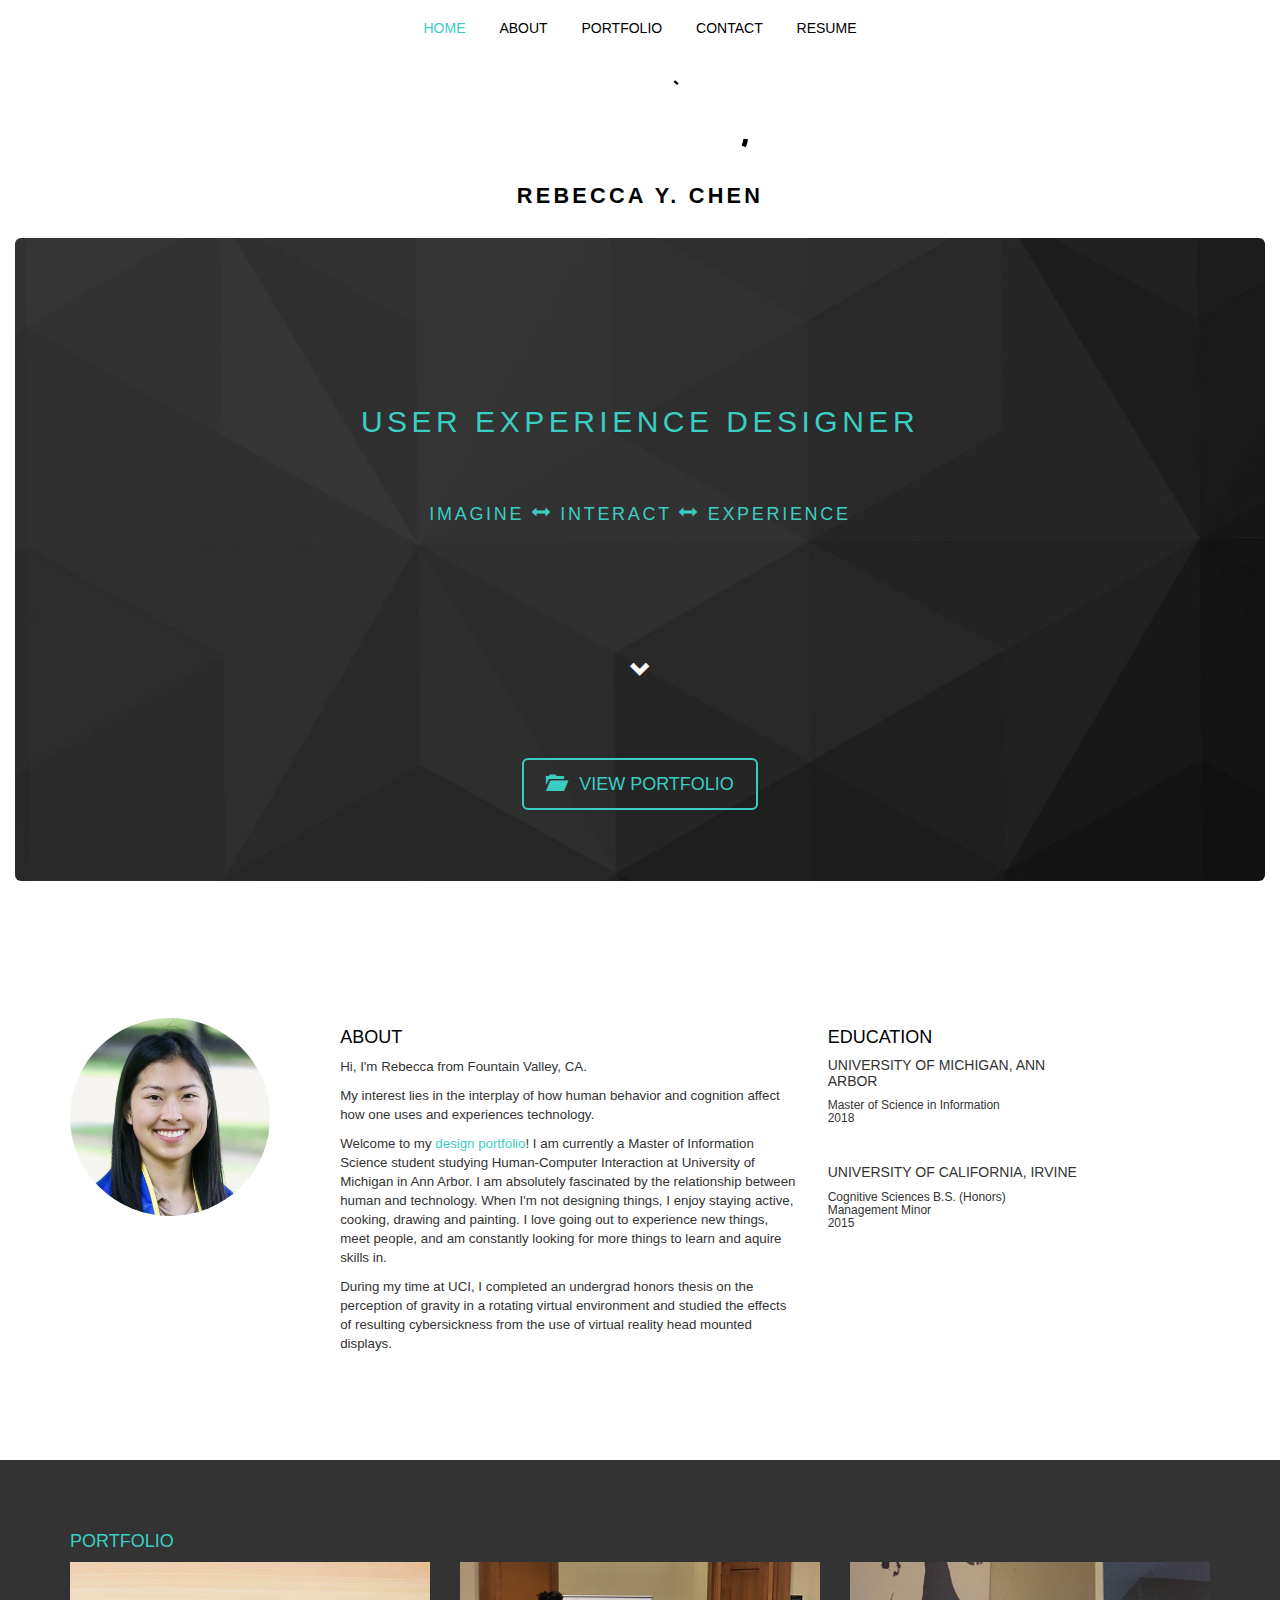
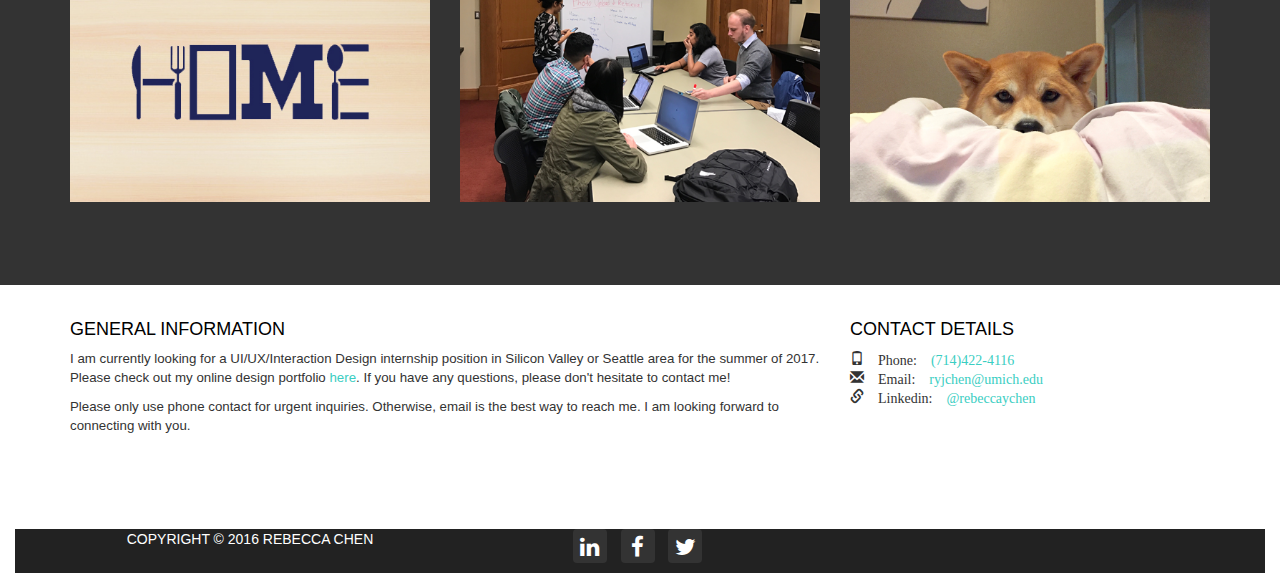
<file: webportfolio.html>
<!DOCTYPE html>
<html>

<head>
  <meta charset="utf-8">
  <meta http-equiv="X-UA-Compatible" content="IE=edge">
  <meta name="viewport" content="width=device-width, initial-scale=1.0">

  <title>Rebecca Chen | UX Designer</title>

  <link rel="stylesheet" href="css/main.css">
  <link rel="stylesheet" href="css/bootstrap.css">
  <link rel="stylesheet" href="css/bootstrap-social.css">
  <link rel="stylesheet" href="css/bootstrap.min.css">
  <link rel="stylesheet" href="css/font-awesome.css">

  <style>
  body {
    position: relative;
  }
  .jumbotron {
    background: url('bg.jpg');
    background-repeat: no-repeat;
    background-position: center;
    background-size: cover;
    padding-top: 10%;
    text-align: center;
    margin: 1% 0 0 0;
  }
  .jt-caption {
    color: #3acec2;
/*    background: rgba(256,256,256, 0.1);*/
    display: inline-block;
    font-weight: 200;
    padding: 2%;
    letter-spacing: .15em;
  }
  .white {
    color: white;
  }
  .btn.outline {
    background: none;
    padding: 12px 22px;
    margin-bottom: 2%;
    margin-top: 5%;
  }
  .btn-primary.outline {
    border: 2px solid #3acec2;
    color: #3acec2;
  }
  footer {
    text-align: center;
    background-color: #222;
    color: #fff;
    position: static;
    bottom: 0;
    width: 100%;
  }
  .btn-social-icon {
    background-color: #333;
  }
  </style>
</head>

<body data-spy="scroll" data-target=".navbar" data-offset="100">
  
  <div id="home" class="container-fluid">
    <header class="main-header"> 
    <svg class="svg-logo" version="1.1" id="Layer_2" xmlns="http://www.w3.org/2000/svg" xmlns:xlink="http://www.w3.org/1999/xlink" x="0px" y="0px"
       width="419.5px" height="120px" viewBox="0 0 419.5 164" enable-background="new 0 0 419.5 164" xml:space="preserve">
      <g class="logo">
        <path class="r" fill="none" stroke="#000000" stroke-width="9" d="M21.607,155.277v-139.9c0,0,50.921-4.5,82.894,4.624
              c20.148,5.75,30.393,16.801,30.393,35.9c0,0,3.263,42.137-59.446,43.087l56.262,53.841"/>
        <polyline class="y" fill="none" stroke="#000000" stroke-width="9" points="147.833,11.132 205.797,83.145 263,11.601 "/>
        <line class="y" fill="none" stroke="#000000" stroke-width="9" x1="205.417" y1="83" x2="205.417" y2="155.667"/>
        <path class="c" fill="none" stroke="#000000" stroke-width="9" d="M381.486,52.701c0,0-14.237-38.04-52.966-37.939
              c0,0-45.266-3.873-53.632,53.238c0,0-12.254,81.487,56.449,82.18c0,0,44.476,2.764,50.634-39.708"/>
      </g>
    </svg>
    
     
      <h1 class="name"><a href="#home">REBECCA Y. CHEN</a></h1>
        <nav class="navbar navbar-fixed-top navbar-static-top">
          <a href="#home" class="selected">HOME</a>
          <a href="#about">ABOUT</a>
          <a href="#portfolio">PORTFOLIO</a>
          <a href="#contact">CONTACT</a>
          <a href="files/resume.pdf" download="Rebecca Chen's Resume">RESUME</a>
        </nav>
    </header>

    <div class="jumbotron">
      <div class="container">
        <h2 class="jt-caption">USER EXPERIENCE DESIGNER</h2> <br>
        <h4 class="jt-caption" style="margin-bottom: 10%;">IMAGINE <span class="glyphicon glyphicon-resize-horizontal"></span> INTERACT <span class="glyphicon glyphicon-resize-horizontal"></span> EXPERIENCE</h4>
        <p>
          <span class="glyphicon glyphicon-chevron-down white  glyphicon-align-center"></span>
        </p>
      </div>
      
      <span class="home-button">
        <a href="#portfolio" type="button" class="btn btn-primary btn-lg outline" role="button"> <span class="glyphicon glyphicon-folder-open" style="padding-right: 10px;"></span> VIEW PORTFOLIO</a>
      </span>
    </div>
  </div>

    <!-- ABOUT ME -->
  <div id="about" class="container-fluid">
    <div class="container about-container">
      <div class="row">
        <div class="col-md-4 profile-photo">
          <img src="img/profpic.jpg" alt="Photograph of Rebecca Chen" class="profile-photo">
        </div>
        <div class="col-md-5" style="margin-bottom: 5%;">
          <h4 class="black">ABOUT</h4>
          <p>Hi, I'm Rebecca from Fountain Valley, CA.</p> 

          <p>My interest lies in the interplay of how human behavior and cognition affect how one uses and experiences technology.</p>

          <p>Welcome to my <a href="#portfolio" class="internal">design portfolio</a>! I am currently a Master of Information Science student studying Human-Computer Interaction at University of Michigan in Ann Arbor. I am absolutely fascinated by the relationship between human and technology. When I'm not designing things, I enjoy staying active, cooking, drawing and painting. I love going out to experience new things, meet people, and am constantly looking for more things to learn and aquire skills in.</p>
          
          <p>During my time at UCI, I completed an undergrad honors thesis on the perception of gravity in a rotating virtual environment and studied the effects of resulting cybersickness from the use of virtual reality head mounted displays.</p>
        </div>

        <div class="col-md-3">
          <h4 class="black">EDUCATION</h4>
          <h5>UNIVERSITY OF MICHIGAN, ANN ARBOR</h5>
          <h6>Master of Science in Information<br>2018</h6>
          <br>
          <h5>UNIVERSITY OF CALIFORNIA, IRVINE</h5>
          <h6>Cognitive Sciences B.S. (Honors)<br>Management Minor<br>2015</h6>
        </div>
      </div>
    </div>
  </div>

    <!-- PORTFOLIO  -->
  <div id="portfolio" class="container-fluid" style="background-color: #333">
    <div class="container port">
      <h4 style="color: #3acec2">PORTFOLIO</h4>
      <div class="row port-row">
        <div class="col-lg-4 col-md-4 col-sm-6 col-xs-12">
          <a href="582proj.html">
          <div class="photo">
            <img src="img/photos/582.jpg" alt="Cooking App SI 582"> <div class="photo-overlay">
              <h3 class="textstroke">INTERACTION DESIGN</h3>
            </div>
            <p class="mobile">INTERACTION DESIGN</p>
          </div>
          </a>
        </div>

        <div class="col-lg-4 col-md-4 col-sm-6 col-xs-12">
          <a href="fbdj.html">
          <div class="photo">
            <img src="img/photos/facebook.png" alt="Facebook Design Jam">  
            <div class="photo-overlay">
              <h3 class="textstroke">FACEBOOK DESIGN JAM</h3>
            </div>
            <p class="mobile">FACEBOOK DESIGN JAM</p>
          </div>
          </a>
        </div>

        <div class="col-lg-4 col-md-4 col-sm-6 col-xs-12">
          <a href="gd.html">
          <div class="photo">
            <img src="img/photos/mochi.png" alt="Princess Mochi Gallery">  
            <div class="photo-overlay">
              <h3 class="textstroke">PRINCESS MOCHI GALLERY</h3>
            </div>
            <p class="mobile">PRINCESS MOCHI GALLERY</p>
          </div>
          </a>
        </div>

      </div>
    </div>  
  </div>
</div>

  <!-- CONTACT ME -->
<div id="contact" class="container-fluid">
  <div class="container contact-container">
      <div class="row">
        <div class="col-md-8 gen-infos">            
          <h4 class="black">GENERAL INFORMATION</h4>
            <p>I am currently looking for a UI/UX/Interaction Design internship position in Silicon Valley or Seattle area for the summer of 2017. Please check out my online design portfolio <a href="#porfolio" class="internal">here</a>. If you have any questions, please don't hesitate to contact me!</p>

            <p>Please only use phone contact for urgent inquiries. Otherwise, email is the best way to reach me. I am looking forward to connecting with you.</p> <br>
        </div>
      
        <div class="col-md-4">
          <h4 class="black">CONTACT DETAILS</h4>
            <ul class="contact-info">
              <li class="phone glyphicon glyphicon-phone"> Phone: <a href="tel:7144224116">(714)422-4116</a></li>
              <li class="mail glyphicon glyphicon-envelope"> Email: <a href="mailto:ryjchen@umich.edu">ryjchen@umich.edu</a></li>
              <li class="linkedin glyphicon glyphicon-link"> Linkedin: <a href="https://www.linkedin.com/in/rebeccaychen">@rebeccaychen</a></li>
          </ul>
        </div>
      </div>

    </div>



    <footer class="footer">
      <div class="container">
        <div class="row">
          <div class="col-md-4">
            <span>COPYRIGHT &copy; 2016 REBECCA CHEN</span>
          </div>
          <div class="col-md-4">
            <ul class="list-inline social-buttons">
              <li>
                <a href="https://www.linkedin.com/in/rebeccaychen" class="btn btn-social-icon btn-linkedin">
                  <span class="fa fa-linkedin"></span>
                </a>
              </li>
              <li>
                <a href="https://www.facebook.com/rebschen" class="btn btn-social-icon btn-facebook">
                  <span class="fa fa-facebook"></span>
                </a>
              </li>
              <li>
                <a href="https://twitter.com/rebeccaychen" class="btn btn-social-icon btn-twitter">
                  <span class="fa fa-twitter"></span>
                </a>
              </li>
            </ul>
          </div>
        </div>
      </div>
    </footer>

  
  <script src="https://ajax.googleapis.com/ajax/libs/jquery/1.12.4/jquery.min.js"></script>
  <script src="js/bootstrap.min.js"></script>
</body>

</html>
</file>
<file: css/main.css>
/* ================================= 
  Base Element Styles
==================================== */
* {
  box-sizing: border-box;
}
body {
  font-family: 'Varela Round', sans-serif;
  line-height: 1.6;
  margin: 0;
}
p {
  font-size: .95em;
  margin-bottom: 1.8em;
}
.name a {
  color: #000;
}
h2,
h3, 
h4 {
  margin-top: 0;
  margin-bottom: 1%;
}
h2 {
  text-align: center;
  margin-bottom: 3%;
}
h4 {
  color: #3acec2 !important;
}
.black {
  color: #000 !important;
}
a {
  text-decoration: none;
}
img {
  max-width: 100%;
}

/* ================================= 
  Base Layout Styles
==================================== */
/* ---- Navigation ---- */
.name a,
.navbar a {
  text-align: center;
  display: inline-block;
}
nav {
  margin: 1% 0 0 0;
  padding: 0;
  list-style: none;
}
.navbar {
  background-color: #fff;
  margin-top: 0;
  padding-top: 8px;
}
.navbar a {
  color: #000;
  text-transform: uppercase;
  padding: 10px 15px 0px;
}
.navbar a:hover {
  color: #3acec2;
  text-decoration: none;
}
nav a.selected {
  color: #3acec2;
}

/* ---- Header and Footer ---- */
.main-header {
  margin-bottom: 2.5%;
  margin-top: 4%;
}
.name {
  font-size: 1.65em;
  letter-spacing: .15em;
  font-weight: 800;
  line-height: 1;
}
.main-header {
  text-align: center;
}
.main-footer {
  background: #333;
  padding: 1em 0;
  margin: 0;
  color: white;
  font-weight: 100;
  letter-spacing: .075em;
  text-align: center;
}

/* ---- Page Elements ---- */
.photo {
  position: relative;
  line-height: 0;
  margin-bottom: 1.5em;
  overflow: hidden;
}
.textstroke {
  color: white;
  font-weight: 200;
  font-size: 1em;
  letter-spacing: .2em;
}
.internal {
  color: #3acec2;
}
.internal-size{
  font-size: 1.1em;
  margin-bottom: 2%;
}

/* --------------------------
  SVG Styles
--------------------------- */
.svg-logo {
  display: block;
  margin: 0 auto;
  text-align: center;
  padding-top: 2%;
  padding-left: 1%;
}
@-webkit-keyframes offset {
 100% {
    stroke-dashoffset: 0;
  } 
} /*for my RYC svg*/

/***************************************
 PAGE: PORTFOLIO 
****************************************/
/* ---- Photo Overlay ---- */
.photo-overlay {
  position: absolute;
  top: 0;
  right: 0;
  bottom: 0; 
  left: 0;
  padding: 0 20px;

  display: flex; /* For centering text inside .photo-overlay */
  flex-direction: column;
  justify-content: center;
  align-items: center;
}

.port {
  margin-bottom: 5%;
  margin-top: 5%;
}

/***************************************
 PAGE: ABOUT
****************************************/
.profile-photo {
  display: block;
  max-width: 200px;
  margin: 0 auto 30px;
  border-radius: 100%;
}
.about-container{
  margin: 8% 10% 0 10%;
  padding: 3% 10%; 
}

/***************************************
 PAGE: CONTACT
****************************************/
.contact-info a {
  color: #3acec2;
}
.contact-info {
  padding-left: 0;
  padding-right: 25%;
}
.contact-info li {
  display: block;
  max-width: 100%;
  padding-bottom: 5px;
}
.contact-container {
  margin: 2% 10% 0 10%;
  padding-bottom: 5%;
  float: none;
}

/***************************************
 PICTURES
****************************************/
/*.contact-row, */
.about-row,
.gallery {
  justify-content: center;  
  padding: 3% 10%;  
}

.ideation,
.fbdesignjam {
  justify-content: center;  
  padding: 2% 10%;  
  margin: 20px 5% 40px 5%;
}

/* ================================= 
  Media Queries
==================================== */
@media (max-width: 768px) {
  .textstroke {
    display: none;
    font-weight: 100;
  }
  .mobile {
    font-size: 1em;
    font-weight: 575;
    padding-top: 4%;
    padding-bottom: 3%;
    color: black;
    text-decoration: none;
  }
  .photo {
    margin-bottom: 0;
  }
/*  .photo-container {
    margin-bottom: 1em;
  }*/
  .svg-logo {
    width: 50%;
    max-height: 100px;
    margin-top: 0;
    margin-bottom: 10px;
  }
  .navbar a {
    display: block;
  }
  .name {
    font-size: 1.5em;
  }
  .main-header {
    margin-top: 28%;
  }
  .port-row {
    text-align: center;
  }
  .contact-info {
    padding-right: 35%;
  }
  h1 {
    margin-top: 0 !important;
  }
}
/***************************************
 Mobile Screen
****************************************/
@media (min-width: 768px) {
  .main-header,
  /*.main-nav,*/
  /*.contact-row,*/
  .content,
  .content-col{
    display: flex; 
  }
/*  .content {
    flex-wrap: wrap;
  }*/
  .main-header {
    flex-direction: column;
    align-items: center;
  }
  .mobile {
    display: none;
  }
  .name {
    font-size: 1.55em;
    letter-spacing: .15em;
    margin: 0;
    padding-top: 15px;
  }
  .profile-photo {
    display: block;
    margin: 0 auto;
  }
  .photo-overlay {
    background: rgba(0,0,0, .75);
  }
  .profile-photo {
    float: left;
    margin: 0 6% 1% 0;
  }
  .pics {
    width: 30%;
  }
  .grow {
    transition: all .3s ease-in-out;
  }
  .grow:hover {
    transform: scale(2);
/*    transform-origin: left bottom;*/
  }
  .grow-horz:hover {
    transform: scale(2.5);
/*    transform-origin: left bottom;*/
  }

  /* Header Animation for Tablet and Full Size Screens */
  .r,
  .y,
  .c {
    stroke: #000;
    stroke-width: 8;
  }
  .r {
    stroke-dasharray: 550;
    stroke-dashoffset: 550;
    -webkit-animation: offset 2.6s linear forwards; 
  }
  .y {
    stroke-dasharray: 180;
    stroke-dashoffset: 180;
    -webkit-animation: offset 2s linear forwards; 
  }
  .c {
    stroke-dasharray: 325;
    stroke-dashoffset: 325;
    -webkit-animation: offset 2s linear forwards; 
  }

  /* ================================= 
  Photo Overlay Transitions
==================================== */

.photo-overlay {
  opacity: 0;
  transition: opacity .5s;
}
.photo-overlay:hover {
  opacity: 1;
}

/* ================================= 
  Image Transforms & Transitions
==================================== */

img {
  transition: transform .5s cubic-bezier(.7, -0.39, .31, 1.38);
  transform-origin:  0 0;
}

.photo img {
  transform-origin: 0 0;  
}

.photo:hover img {
  transform: scale(1.05);
}

}

/***************************************
 Tablet Screen
****************************************/
@media (min-width: 700px) and (max-width: 1100px) { 
  /*.photo-container:nth-child(2n+1) {
    margin-left: 0;
    clear: left;
  }
  .photo-container {
    flex-basis: 35%;
    margin-left: 4%;
  }*/
}

/***************************************
 Full Size
****************************************/
@media (min-width: 1100px) { 
  /*.photo-container:nth-child(3n+1) {
    margin-left: 0;
    clear: left;
  }
  .photo-container {
    margin-left: 4%;
  }*/
  .contact-container {
    margin: 2% 20% 0 20%;
  }
}

/*************************
Clearfix
*************************/
.Site {
  display: flex;
  min-height: 95vh;
  flex-direction: column;
}
</file>
